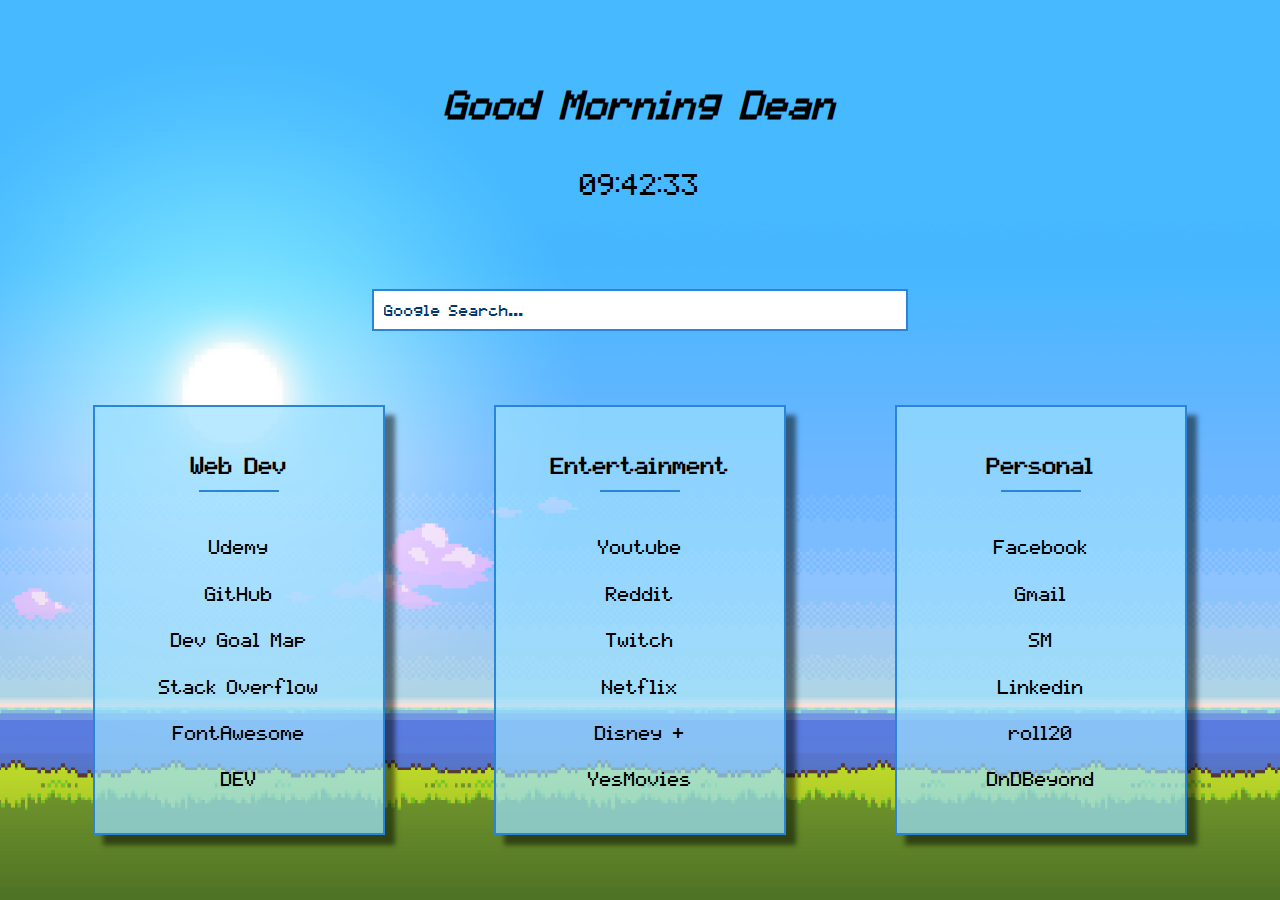
<file: index.html>
<!DOCTYPE html>
<html lang="en">
<head>
    <meta charset="UTF-8">
    <meta name="viewport" content="width=device-width, initial-scale=1.0">
    <link rel="stylesheet" href="/font/stylesheet.css">
    <link rel="preload" href="main.js" as="script">
    <link rel="stylesheet" href="main.css">
    <title>Startpage</title>
</head>
<body id="body">
    <header id="main-header">
        <div class="title">
            <h1 id="welcome-string"></h1>
            <p><span id="clock"></span></p>
        </div>
    </header>
    <div class="search-bar">
        <form method="GET" target="_blank" action="http://www.google.com/search">
        <input type="text" name="q" placeholder="Google Search..." />
        </form>
    </div>
    <section id="main-content">
        <div class="content-box">
            <h3>Web Dev</h3>
            <div class="bottom-line"></div>
            <ul class="list-content">
                <li><a class="links" target="_blank" href="https://www.udemy.com/">Udemy</a></li>
                <li><a class="links" target="_blank" href="https://github.com/">GitHub</a></li>
                <li><a class="links" target="_blank" href="https://coggle.it/diagram/XfeRbWj7xy3dsEX8/t/web-development-in-2020">Dev Goal Map</a></li>
                <li><a class="links" target="_blank" href="https://stackoverflow.com/">Stack Overflow</a></li>
                <li><a class="links" target="_blank" href="https://fontawesome.com/">FontAwesome</a></li>
                <li><a class="links" target="_blank" href="https://dev.to/">DEV</a></li>
            </ul>
        </div>
        <div class="content-box">
            <h3>Entertainment</h3>
            <div class="bottom-line"></div>
            <ul class="list-content">
                <li><a class="links" target="_blank" href="https://www.youtube.com/">Youtube</a></li>
                <li><a class="links" target="_blank" href="https://www.reddit.com/">Reddit</a></li>
                <li><a class="links" target="_blank" href="https://www.twitch.tv/">Twitch</a></li>
                <li><a class="links" target="_blank" href="https://www.netflix.com/browse">Netflix</a></li>
                <li><a class="links" target="_blank" href="https://www.disneyplus.com/en-gb/home">Disney +</a></li>
                <li><a class="links" target="_blank" href="https://yesmovies.ag/">YesMovies</a></li>
            </ul>
        </div>
        <div class="content-box">
            <h3>Personal</h3>
            <div class="bottom-line"></div>
            <ul class="list-content">
                <li><a class="links" target="_blank" href="https://www.facebook.com/">Facebook</a></li>
                <li><a class="links" target="_blank" href="https://mail.google.com/">Gmail</a></li>
                <li><a class="links" target="_blank" href="https://stowmarines.com/hr-dashboard/#1559106338301-269edadf-f41b">SM</a></li>
                <li><a class="links" target="_blank" href="https://www.linkedin.com">Linkedin</a></li>
                <li><a class="links" target="_blank" href="https://roll20.net/welcome">roll20</a></li>
                <li><a class="links" target="_blank" href="https://www.dndbeyond.com/">DnDBeyond</a></li>
            </ul>
        </div>
    </section>
<script src="main.js"></script>
</body>
</html>
</file>
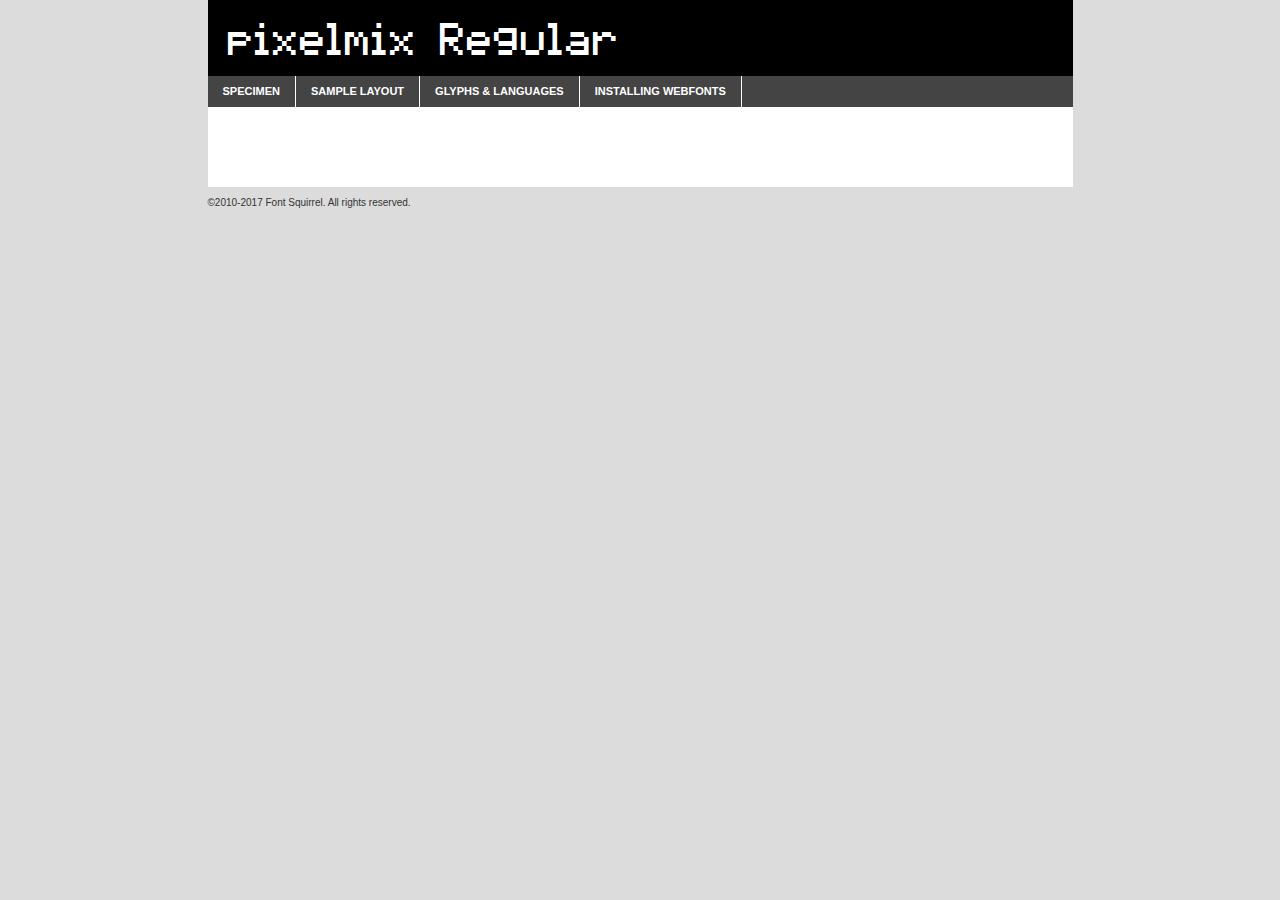
<file: font/pixelmix-demo.html>
<!DOCTYPE html PUBLIC "-//W3C//DTD XHTML 1.0 Transitional//EN"
	"http://www.w3.org/TR/xhtml1/DTD/xhtml1-transitional.dtd">

<html xmlns="http://www.w3.org/1999/xhtml" xml:lang="en" lang="en">
<head>
	<meta http-equiv="Content-Type" content="text/html; charset=utf-8" />
	<script src="http://ajax.googleapis.com/ajax/libs/jquery/1.7.2/jquery.min.js" type="text/javascript" charset="utf-8"></script>
	<script type="text/javascript">
	(function($){$.fn.easyTabs=function(option){var param=jQuery.extend({fadeSpeed:"fast",defaultContent:1,activeClass:'active'},option);$(this).each(function(){var thisId="#"+this.id;if(param.defaultContent==''){param.defaultContent=1;}
	if(typeof param.defaultContent=="number")
	{var defaultTab=$(thisId+" .tabs li:eq("+(param.defaultContent-1)+") a").attr('href').substr(1);}else{var defaultTab=param.defaultContent;}
	$(thisId+" .tabs li a").each(function(){var tabToHide=$(this).attr('href').substr(1);$("#"+tabToHide).addClass('easytabs-tab-content');});hideAll();changeContent(defaultTab);function hideAll(){$(thisId+" .easytabs-tab-content").hide();}
	function changeContent(tabId){hideAll();$(thisId+" .tabs li").removeClass(param.activeClass);$(thisId+" .tabs li a[href=#"+tabId+"]").closest('li').addClass(param.activeClass);if(param.fadeSpeed!="none")
	{$(thisId+" #"+tabId).fadeIn(param.fadeSpeed);}else{$(thisId+" #"+tabId).show();}}
	$(thisId+" .tabs li").click(function(){var tabId=$(this).find('a').attr('href').substr(1);changeContent(tabId);return false;});});}})(jQuery);
	</script>
	<link rel="stylesheet" href="specimen_files/specimen_stylesheet.css" type="text/css" charset="utf-8" />
	<link rel="stylesheet" href="stylesheet.css" type="text/css" charset="utf-8" />

	<style type="text/css">
					body{
				font-family: 'pixelmixregular';
							}
		</style>

	<title>pixelmix Regular Specimen</title>
	
	
	<script type="text/javascript" charset="utf-8">
		$(document).ready(function() {
			$('#container').easyTabs({defaultContent:1});
		});
	</script>
</head>

<body>
<div id="container">
	<div id="header">
		pixelmix Regular	</div>
	<ul class="tabs">
		<li><a href="#specimen">Specimen</a></li>
		<li><a href="#layout">Sample Layout</a></li>
				<li><a href="#glyphs">Glyphs &amp; Languages</a></li>
		<li><a href="#installing">Installing Webfonts</a></li>
		
	</ul>
	
	<div id="main_content">

		
			<div id="specimen">
		
				<div class="section">
					<div class="grid12 firstcol">
						<div class="huge">AaBb</div>
					</div>
				</div>
		
				<div class="section">
					<div class="glyph_range">A&#x200B;B&#x200b;C&#x200b;D&#x200b;E&#x200b;F&#x200b;G&#x200b;H&#x200b;I&#x200b;J&#x200b;K&#x200b;L&#x200b;M&#x200b;N&#x200b;O&#x200b;P&#x200b;Q&#x200b;R&#x200b;S&#x200b;T&#x200b;U&#x200b;V&#x200b;W&#x200b;X&#x200b;Y&#x200b;Z&#x200b;a&#x200b;b&#x200b;c&#x200b;d&#x200b;e&#x200b;f&#x200b;g&#x200b;h&#x200b;i&#x200b;j&#x200b;k&#x200b;l&#x200b;m&#x200b;n&#x200b;o&#x200b;p&#x200b;q&#x200b;r&#x200b;s&#x200b;t&#x200b;u&#x200b;v&#x200b;w&#x200b;x&#x200b;y&#x200b;z&#x200b;1&#x200b;2&#x200b;3&#x200b;4&#x200b;5&#x200b;6&#x200b;7&#x200b;8&#x200b;9&#x200b;0&#x200b;&amp;&#x200b;.&#x200b;,&#x200b;?&#x200b;!&#x200b;&#64;&#x200b;(&#x200b;)&#x200b;#&#x200b;$&#x200b;%&#x200b;*&#x200b;+&#x200b;-&#x200b;=&#x200b;:&#x200b;;</div>
				</div>
				<div class="section">
					<div class="grid12 firstcol">
						<table class="sample_table">
							<tr><td>10</td><td class="size10">abcdefghijklmnopqrstuvwxyzABCDEFGHIJKLMNOPQRSTUVWXYZ0123456789abcdefghijklmnopqrstuvwxyzABCDEFGHIJKLMNOPQRSTUVWXYZ0123456789abcdefghijklmnopqrstuvwxyzABCDEFGHIJKLMNOPQRSTUVWXYZ</td></tr>
							<tr><td>11</td><td class="size11">abcdefghijklmnopqrstuvwxyzABCDEFGHIJKLMNOPQRSTUVWXYZ0123456789abcdefghijklmnopqrstuvwxyzABCDEFGHIJKLMNOPQRSTUVWXYZ0123456789abcdefghijklmnopqrstuvwxyzABCDEFGHIJKLMNOPQRSTUVWXYZ</td></tr>
							<tr><td>12</td><td class="size12">abcdefghijklmnopqrstuvwxyzABCDEFGHIJKLMNOPQRSTUVWXYZ0123456789abcdefghijklmnopqrstuvwxyzABCDEFGHIJKLMNOPQRSTUVWXYZ0123456789abcdefghijklmnopqrstuvwxyzABCDEFGHIJKLMNOPQRSTUVWXYZ</td></tr>
							<tr><td>13</td><td class="size13">abcdefghijklmnopqrstuvwxyzABCDEFGHIJKLMNOPQRSTUVWXYZ0123456789abcdefghijklmnopqrstuvwxyzABCDEFGHIJKLMNOPQRSTUVWXYZ0123456789abcdefghijklmnopqrstuvwxyzABCDEFGHIJKLMNOPQRSTUVWXYZ</td></tr>
							<tr><td>14</td><td class="size14">abcdefghijklmnopqrstuvwxyzABCDEFGHIJKLMNOPQRSTUVWXYZ0123456789abcdefghijklmnopqrstuvwxyzABCDEFGHIJKLMNOPQRSTUVWXYZ0123456789abcdefghijklmnopqrstuvwxyzABCDEFGHIJKLMNOPQRSTUVWXYZ</td></tr>
							<tr><td>16</td><td class="size16">abcdefghijklmnopqrstuvwxyzABCDEFGHIJKLMNOPQRSTUVWXYZ0123456789abcdefghijklmnopqrstuvwxyzABCDEFGHIJKLMNOPQRSTUVWXYZ</td></tr>
							<tr><td>18</td><td class="size18">abcdefghijklmnopqrstuvwxyzABCDEFGHIJKLMNOPQRSTUVWXYZ0123456789abcdefghijklmnopqrstuvwxyzABCDEFGHIJKLMNOPQRSTUVWXYZ</td></tr>
							<tr><td>20</td><td class="size20">abcdefghijklmnopqrstuvwxyzABCDEFGHIJKLMNOPQRSTUVWXYZ0123456789abcdefghijklmnopqrstuvwxyzABCDEFGHIJKLMNOPQRSTUVWXYZ</td></tr>
							<tr><td>24</td><td class="size24">abcdefghijklmnopqrstuvwxyzABCDEFGHIJKLMNOPQRSTUVWXYZ0123456789abcdefghijklmnopqrstuvwxyzABCDEFGHIJKLMNOPQRSTUVWXYZ</td></tr>
							<tr><td>30</td><td class="size30">abcdefghijklmnopqrstuvwxyzABCDEFGHIJKLMNOPQRSTUVWXYZ0123456789abcdefghijklmnopqrstuvwxyzABCDEFGHIJKLMNOPQRSTUVWXYZ</td></tr>
							<tr><td>36</td><td class="size36">abcdefghijklmnopqrstuvwxyzABCDEFGHIJKLMNOPQRSTUVWXYZ0123456789abcdefghijklmnopqrstuvwxyzABCDEFGHIJKLMNOPQRSTUVWXYZ</td></tr>
							<tr><td>48</td><td class="size48">abcdefghijklmnopqrstuvwxyzABCDEFGHIJKLMNOPQRSTUVWXYZ0123456789abcdefghijklmnopqrstuvwxyzABCDEFGHIJKLMNOPQRSTUVWXYZ</td></tr>
							<tr><td>60</td><td class="size60">abcdefghijklmnopqrstuvwxyzABCDEFGHIJKLMNOPQRSTUVWXYZ0123456789abcdefghijklmnopqrstuvwxyzABCDEFGHIJKLMNOPQRSTUVWXYZ</td></tr>
							<tr><td>72</td><td class="size72">abcdefghijklmnopqrstuvwxyzABCDEFGHIJKLMNOPQRSTUVWXYZ0123456789abcdefghijklmnopqrstuvwxyzABCDEFGHIJKLMNOPQRSTUVWXYZ</td></tr>
							<tr><td>90</td><td class="size90">abcdefghijklmnopqrstuvwxyzABCDEFGHIJKLMNOPQRSTUVWXYZ0123456789abcdefghijklmnopqrstuvwxyzABCDEFGHIJKLMNOPQRSTUVWXYZ</td></tr>
						</table>
				
					</div>
			
				</div>
		
		
		
								<div class="section" id="bodycomparison">


										<div id="xheight">
				<div class="fontbody">&#x25FC;&#x25FC;&#x25FC;&#x25FC;&#x25FC;&#x25FC;&#x25FC;&#x25FC;&#x25FC;&#x25FC;&#x25FC;&#x25FC;&#x25FC;&#x25FC;&#x25FC;&#x25FC;&#x25FC;&#x25FC;&#x25FC;&#x25FC;&#x25FC;&#x25FC;&#x25FC;&#x25FC;&#x25FC;&#x25FC;&#x25FC;&#x25FC;&#x25FC;&#x25FC;&#x25FC;&#x25FC;&#x25FC;&#x25FC;&#x25FC;&#x25FC;&#x25FC;&#x25FC;&#x25FC;&#x25FC;&#x25FC;&#x25FC;&#x25FC;&#x25FC;&#x25FC;&#x25FC;&#x25FC;&#x25FC;&#x25FC;&#x25FC;&#x25FC;&#x25FC;&#x25FC;&#x25FC;&#x25FC;&#x25FC;&#x25FC;&#x25FC;&#x25FC;&#x25FC;&#x25FC;&#x25FC;&#x25FC;&#x25FC;&#x25FC;&#x25FC;&#x25FC;&#x25FC;&#x25FC;&#x25FC;&#x25FC;&#x25FC;&#x25FC;&#x25FC;&#x25FC;&#x25FC;&#x25FC;&#x25FC;&#x25FC;&#x25FC;&#x25FC;&#x25FC;&#x25FC;&#x25FC;&#x25FC;&#x25FC;&#x25FC;&#x25FC;&#x25FC;&#x25FC;&#x25FC;&#x25FC;&#x25FC;&#x25FC;&#x25FC;&#x25FC;&#x25FC;&#x25FC;&#x25FC;body</div><div class="arialbody">body</div><div class="verdanabody">body</div><div class="georgiabody">body</div></div>
										<div class="fontbody" style="z-index:1">
											body<span>pixelmix Regular</span>
										</div>
										<div class="arialbody" style="z-index:1">
											body<span>Arial</span>
										</div>
										<div class="verdanabody" style="z-index:1">
											body<span>Verdana</span>
										</div>
										<div class="georgiabody" style="z-index:1">
											body<span>Georgia</span>
										</div>



								</div>
		
		
				<div class="section psample psample_row1" id="">
					
					<div class="grid2 firstcol">
						<p class="size10"><span>10.</span>Aenean lacinia bibendum nulla sed consectetur. Fusce dapibus, tellus ac cursus commodo, tortor mauris condimentum nibh, ut fermentum massa justo sit amet risus. Nullam id dolor id nibh ultricies vehicula ut id elit. Cum sociis natoque penatibus et magnis dis parturient montes, nascetur ridiculus mus. Nulla vitae elit libero, a pharetra augue.</p>
			
					</div>
					<div class="grid3">
						<p class="size11"><span>11.</span>Aenean lacinia bibendum nulla sed consectetur. Fusce dapibus, tellus ac cursus commodo, tortor mauris condimentum nibh, ut fermentum massa justo sit amet risus. Nullam id dolor id nibh ultricies vehicula ut id elit. Cum sociis natoque penatibus et magnis dis parturient montes, nascetur ridiculus mus. Nulla vitae elit libero, a pharetra augue.</p>
			
					</div>
					<div class="grid3">
						<p class="size12"><span>12.</span>Aenean lacinia bibendum nulla sed consectetur. Fusce dapibus, tellus ac cursus commodo, tortor mauris condimentum nibh, ut fermentum massa justo sit amet risus. Nullam id dolor id nibh ultricies vehicula ut id elit. Cum sociis natoque penatibus et magnis dis parturient montes, nascetur ridiculus mus. Nulla vitae elit libero, a pharetra augue.</p>
			
					</div>
					<div class="grid4">
						<p class="size13"><span>13.</span>Aenean lacinia bibendum nulla sed consectetur. Fusce dapibus, tellus ac cursus commodo, tortor mauris condimentum nibh, ut fermentum massa justo sit amet risus. Nullam id dolor id nibh ultricies vehicula ut id elit. Cum sociis natoque penatibus et magnis dis parturient montes, nascetur ridiculus mus. Nulla vitae elit libero, a pharetra augue.</p>
			
					</div>
					<div class="white_blend"></div>
					
				</div>
				<div class="section psample psample_row2" id="">
					<div class="grid3 firstcol">
						<p class="size14"><span>14.</span>Aenean lacinia bibendum nulla sed consectetur. Fusce dapibus, tellus ac cursus commodo, tortor mauris condimentum nibh, ut fermentum massa justo sit amet risus. Nullam id dolor id nibh ultricies vehicula ut id elit. Cum sociis natoque penatibus et magnis dis parturient montes, nascetur ridiculus mus. Nulla vitae elit libero, a pharetra augue.</p>
			
					</div>
					<div class="grid4">
						<p class="size16"><span>16.</span>Aenean lacinia bibendum nulla sed consectetur. Fusce dapibus, tellus ac cursus commodo, tortor mauris condimentum nibh, ut fermentum massa justo sit amet risus. Nullam id dolor id nibh ultricies vehicula ut id elit. Cum sociis natoque penatibus et magnis dis parturient montes, nascetur ridiculus mus. Nulla vitae elit libero, a pharetra augue.</p>
			
					</div>
					<div class="grid5">
						<p class="size18"><span>18.</span>Aenean lacinia bibendum nulla sed consectetur. Fusce dapibus, tellus ac cursus commodo, tortor mauris condimentum nibh, ut fermentum massa justo sit amet risus. Nullam id dolor id nibh ultricies vehicula ut id elit. Cum sociis natoque penatibus et magnis dis parturient montes, nascetur ridiculus mus. Nulla vitae elit libero, a pharetra augue.</p>
			
					</div>

					<div class="white_blend"></div>

				</div>
				
				<div class="section psample psample_row3" id="">
					<div class="grid5 firstcol">
						<p class="size20"><span>20.</span>Aenean lacinia bibendum nulla sed consectetur. Fusce dapibus, tellus ac cursus commodo, tortor mauris condimentum nibh, ut fermentum massa justo sit amet risus. Nullam id dolor id nibh ultricies vehicula ut id elit. Cum sociis natoque penatibus et magnis dis parturient montes, nascetur ridiculus mus. Nulla vitae elit libero, a pharetra augue.</p>
					</div>
					<div class="grid7">
						<p class="size24"><span>24.</span>Aenean lacinia bibendum nulla sed consectetur. Fusce dapibus, tellus ac cursus commodo, tortor mauris condimentum nibh, ut fermentum massa justo sit amet risus. Nullam id dolor id nibh ultricies vehicula ut id elit. Cum sociis natoque penatibus et magnis dis parturient montes, nascetur ridiculus mus. Nulla vitae elit libero, a pharetra augue.</p>
					</div>
					
					<div class="white_blend"></div>
					
				</div>
				
				<div class="section psample psample_row4" id="">
					<div class="grid12 firstcol">
						<p class="size30"><span>30.</span>Aenean lacinia bibendum nulla sed consectetur. Fusce dapibus, tellus ac cursus commodo, tortor mauris condimentum nibh, ut fermentum massa justo sit amet risus. Nullam id dolor id nibh ultricies vehicula ut id elit. Cum sociis natoque penatibus et magnis dis parturient montes, nascetur ridiculus mus. Nulla vitae elit libero, a pharetra augue.</p>
					</div>
					<div class="white_blend"></div>
					
				</div>
				
				
				
				<div class="section psample psample_row1 fullreverse">
					<div class="grid2 firstcol">
						<p class="size10"><span>10.</span>Aenean lacinia bibendum nulla sed consectetur. Fusce dapibus, tellus ac cursus commodo, tortor mauris condimentum nibh, ut fermentum massa justo sit amet risus. Nullam id dolor id nibh ultricies vehicula ut id elit. Cum sociis natoque penatibus et magnis dis parturient montes, nascetur ridiculus mus. Nulla vitae elit libero, a pharetra augue.</p>
			
					</div>
					<div class="grid3">
						<p class="size11"><span>11.</span>Aenean lacinia bibendum nulla sed consectetur. Fusce dapibus, tellus ac cursus commodo, tortor mauris condimentum nibh, ut fermentum massa justo sit amet risus. Nullam id dolor id nibh ultricies vehicula ut id elit. Cum sociis natoque penatibus et magnis dis parturient montes, nascetur ridiculus mus. Nulla vitae elit libero, a pharetra augue.</p>
			
					</div>
					<div class="grid3">
						<p class="size12"><span>12.</span>Aenean lacinia bibendum nulla sed consectetur. Fusce dapibus, tellus ac cursus commodo, tortor mauris condimentum nibh, ut fermentum massa justo sit amet risus. Nullam id dolor id nibh ultricies vehicula ut id elit. Cum sociis natoque penatibus et magnis dis parturient montes, nascetur ridiculus mus. Nulla vitae elit libero, a pharetra augue.</p>
			
					</div>
					<div class="grid4">
						<p class="size13"><span>13.</span>Aenean lacinia bibendum nulla sed consectetur. Fusce dapibus, tellus ac cursus commodo, tortor mauris condimentum nibh, ut fermentum massa justo sit amet risus. Nullam id dolor id nibh ultricies vehicula ut id elit. Cum sociis natoque penatibus et magnis dis parturient montes, nascetur ridiculus mus. Nulla vitae elit libero, a pharetra augue.</p>
			
					</div>
					<div class="black_blend"></div>
					
				</div>
				
				<div class="section psample psample_row2 fullreverse">
					<div class="grid3 firstcol">
						<p class="size14"><span>14.</span>Aenean lacinia bibendum nulla sed consectetur. Fusce dapibus, tellus ac cursus commodo, tortor mauris condimentum nibh, ut fermentum massa justo sit amet risus. Nullam id dolor id nibh ultricies vehicula ut id elit. Cum sociis natoque penatibus et magnis dis parturient montes, nascetur ridiculus mus. Nulla vitae elit libero, a pharetra augue.</p>
			
					</div>
					<div class="grid4">
						<p class="size16"><span>16.</span>Aenean lacinia bibendum nulla sed consectetur. Fusce dapibus, tellus ac cursus commodo, tortor mauris condimentum nibh, ut fermentum massa justo sit amet risus. Nullam id dolor id nibh ultricies vehicula ut id elit. Cum sociis natoque penatibus et magnis dis parturient montes, nascetur ridiculus mus. Nulla vitae elit libero, a pharetra augue.</p>
			
					</div>
					<div class="grid5">
						<p class="size18"><span>18.</span>Aenean lacinia bibendum nulla sed consectetur. Fusce dapibus, tellus ac cursus commodo, tortor mauris condimentum nibh, ut fermentum massa justo sit amet risus. Nullam id dolor id nibh ultricies vehicula ut id elit. Cum sociis natoque penatibus et magnis dis parturient montes, nascetur ridiculus mus. Nulla vitae elit libero, a pharetra augue.</p>
			
					</div>
					<div class="black_blend"></div>

				</div>
				
				<div class="section psample fullreverse psample_row3" id="">
					<div class="grid5 firstcol">
						<p class="size20"><span>20.</span>Aenean lacinia bibendum nulla sed consectetur. Fusce dapibus, tellus ac cursus commodo, tortor mauris condimentum nibh, ut fermentum massa justo sit amet risus. Nullam id dolor id nibh ultricies vehicula ut id elit. Cum sociis natoque penatibus et magnis dis parturient montes, nascetur ridiculus mus. Nulla vitae elit libero, a pharetra augue.</p>
					</div>
					<div class="grid7">
						<p class="size24"><span>24.</span>Aenean lacinia bibendum nulla sed consectetur. Fusce dapibus, tellus ac cursus commodo, tortor mauris condimentum nibh, ut fermentum massa justo sit amet risus. Nullam id dolor id nibh ultricies vehicula ut id elit. Cum sociis natoque penatibus et magnis dis parturient montes, nascetur ridiculus mus. Nulla vitae elit libero, a pharetra augue.</p>
					</div>
					
					<div class="black_blend"></div>
					
				</div>
				
				<div class="section psample fullreverse psample_row4" id="" style="border-bottom: 20px #000 solid;">
					<div class="grid12 firstcol">
						<p class="size30"><span>30.</span>Aenean lacinia bibendum nulla sed consectetur. Fusce dapibus, tellus ac cursus commodo, tortor mauris condimentum nibh, ut fermentum massa justo sit amet risus. Nullam id dolor id nibh ultricies vehicula ut id elit. Cum sociis natoque penatibus et magnis dis parturient montes, nascetur ridiculus mus. Nulla vitae elit libero, a pharetra augue.</p>
					</div>
					<div class="black_blend"></div>
					
				</div>
				
				
				
				
			</div>
			
			<div id="layout">
				
				<div class="section">
					
					<div class="grid12 firstcol">
						<h1>Lorem Ipsum Dolor</h1>
						<h2>Etiam porta sem malesuada magna mollis euismod</h2>
						
						<p class="byline">By <a href="#link">Aenean Lacinia</a></p>
					</div>
				</div>
				<div class="section">
					<div class="grid8 firstcol">
						<p class="large">Donec sed odio dui. Morbi leo risus, porta ac consectetur ac, vestibulum at eros. Fusce dapibus, tellus ac cursus commodo, tortor mauris condimentum nibh, ut fermentum massa justo sit amet risus. </p>

						
						<h3>Pellentesque ornare sem</h3>

						<p>Maecenas sed diam eget risus varius blandit sit amet non magna. Maecenas faucibus mollis interdum. Donec ullamcorper nulla non metus auctor fringilla. Nullam id dolor id nibh ultricies vehicula ut id elit. Nullam id dolor id nibh ultricies vehicula ut id elit. </p>

						<p>Aenean eu leo quam. Pellentesque ornare sem lacinia quam venenatis vestibulum. Lorem ipsum dolor sit amet, consectetur adipiscing elit. Cum sociis natoque penatibus et magnis dis parturient montes, nascetur ridiculus mus. </p>

						<p>Nulla vitae elit libero, a pharetra augue. Praesent commodo cursus magna, vel scelerisque nisl consectetur et. Aenean lacinia bibendum nulla sed consectetur. </p>

						<p>Nullam quis risus eget urna mollis ornare vel eu leo. Nullam quis risus eget urna mollis ornare vel eu leo. Maecenas sed diam eget risus varius blandit sit amet non magna. Donec ullamcorper nulla non metus auctor fringilla. </p>

						<h3>Cras mattis consectetur</h3>

						<p>Aenean eu leo quam. Pellentesque ornare sem lacinia quam venenatis vestibulum. Aenean lacinia bibendum nulla sed consectetur. Integer posuere erat a ante venenatis dapibus posuere velit aliquet. Cras mattis consectetur purus sit amet fermentum. </p>

						<p>Nullam id dolor id nibh ultricies vehicula ut id elit. Nullam quis risus eget urna mollis ornare vel eu leo. Cras mattis consectetur purus sit amet fermentum.</p>
					</div>
					
					<div class="grid4 sidebar">
						
						<div class="box reverse">
							<p class="last">Nullam quis risus eget urna mollis ornare vel eu leo. Donec ullamcorper nulla non metus auctor fringilla. Cras mattis consectetur purus sit amet fermentum. Sed posuere consectetur est at lobortis. Lorem ipsum dolor sit amet, consectetur adipiscing elit. </p>
						</div>
						
						<p class="caption">Maecenas sed diam eget risus varius.</p>

						<p>Vestibulum id ligula porta felis euismod semper. Integer posuere erat a ante venenatis dapibus posuere velit aliquet. Vestibulum id ligula porta felis euismod semper. Sed posuere consectetur est at lobortis. Maecenas sed diam eget risus varius blandit sit amet non magna. Fusce dapibus, tellus ac cursus commodo, tortor mauris condimentum nibh, ut fermentum massa justo sit amet risus. </p>

					

						<p>Duis mollis, est non commodo luctus, nisi erat porttitor ligula, eget lacinia odio sem nec elit. Aenean lacinia bibendum nulla sed consectetur. Vivamus sagittis lacus vel augue laoreet rutrum faucibus dolor auctor. Aenean lacinia bibendum nulla sed consectetur. Nullam quis risus eget urna mollis ornare vel eu leo. </p>

						<p>Praesent commodo cursus magna, vel scelerisque nisl consectetur et. Donec ullamcorper nulla non metus auctor fringilla. Maecenas faucibus mollis interdum. Fusce dapibus, tellus ac cursus commodo, tortor mauris condimentum nibh, ut fermentum massa justo sit amet risus. </p>

					</div>
				</div>
				
			</div>


			



		<div id="glyphs">
			<div class="section">
				<div class="grid12 firstcol">
			
				<h1>Language Support</h1>
				<p>The subset of pixelmix Regular in this kit supports the following languages:<br />
			
					Albanian, Basque, Breton, Chamorro, Danish, Dutch, English, Faroese, Finnish, Frisian, Galician, German, Icelandic, Italian, Malagasy, Norwegian, Portuguese, Spanish, Alsatian, Aragonese, Arapaho, Arrernte, Asturian, Aymara, Bislama, Cebuano, Corsican, Fijian, French_creole, Genoese, Gilbertese, Greenlandic, Haitian_creole, Hiligaynon, Hmong, Hopi, Ibanag, Iloko_ilokano, Indonesian, Interglossa_glosa, Interlingua, Irish_gaelic, Jerriais, Lojban, Lombard, Luxembourgeois, Manx, Mohawk, Norfolk_pitcairnese, Occitan, Oromo, Pangasinan, Papiamento, Piedmontese, Potawatomi, Rhaeto-romance, Romansh, Rotokas, Sami_lule, Sardinian, Scots_gaelic, Seychelles_creole, Shona, Sicilian, Somali, Southern_ndebele, Swahili, Swati_swazi, Tagalog_filipino_pilipino, Tetum, Tok_pisin, Uyghur_latinized, Volapuk, Walloon, Warlpiri, Xhosa, Yapese, Zulu, Latinbasic, Ubasic, Demo				</p>
				<h1>Glyph Chart</h1>
				<p>The subset of pixelmix Regular in this kit includes all the glyphs listed below. Unicode entities are included above each glyph to help you insert individual characters into your layout.</p>
				<div id="glyph_chart">
			
																														 <div><p>&amp;#13;</p>&#13;</div>
																				 <div><p>&amp;#32;</p>&#32;</div>
																				 <div><p>&amp;#33;</p>&#33;</div>
																				 <div><p>&amp;#34;</p>&#34;</div>
																				 <div><p>&amp;#35;</p>&#35;</div>
																				 <div><p>&amp;#36;</p>&#36;</div>
																				 <div><p>&amp;#37;</p>&#37;</div>
																				 <div><p>&amp;#38;</p>&#38;</div>
																				 <div><p>&amp;#39;</p>&#39;</div>
																				 <div><p>&amp;#40;</p>&#40;</div>
																				 <div><p>&amp;#41;</p>&#41;</div>
																				 <div><p>&amp;#42;</p>&#42;</div>
																				 <div><p>&amp;#43;</p>&#43;</div>
																				 <div><p>&amp;#44;</p>&#44;</div>
																				 <div><p>&amp;#45;</p>&#45;</div>
																				 <div><p>&amp;#46;</p>&#46;</div>
																				 <div><p>&amp;#47;</p>&#47;</div>
																				 <div><p>&amp;#48;</p>&#48;</div>
																				 <div><p>&amp;#49;</p>&#49;</div>
																				 <div><p>&amp;#50;</p>&#50;</div>
																				 <div><p>&amp;#51;</p>&#51;</div>
																				 <div><p>&amp;#52;</p>&#52;</div>
																				 <div><p>&amp;#53;</p>&#53;</div>
																				 <div><p>&amp;#54;</p>&#54;</div>
																				 <div><p>&amp;#55;</p>&#55;</div>
																				 <div><p>&amp;#56;</p>&#56;</div>
																				 <div><p>&amp;#57;</p>&#57;</div>
																				 <div><p>&amp;#58;</p>&#58;</div>
																				 <div><p>&amp;#59;</p>&#59;</div>
																				 <div><p>&amp;#60;</p>&#60;</div>
																				 <div><p>&amp;#61;</p>&#61;</div>
																				 <div><p>&amp;#62;</p>&#62;</div>
																				 <div><p>&amp;#63;</p>&#63;</div>
																				 <div><p>&amp;#64;</p>&#64;</div>
																				 <div><p>&amp;#65;</p>&#65;</div>
																				 <div><p>&amp;#66;</p>&#66;</div>
																				 <div><p>&amp;#67;</p>&#67;</div>
																				 <div><p>&amp;#68;</p>&#68;</div>
																				 <div><p>&amp;#69;</p>&#69;</div>
																				 <div><p>&amp;#70;</p>&#70;</div>
																				 <div><p>&amp;#71;</p>&#71;</div>
																				 <div><p>&amp;#72;</p>&#72;</div>
																				 <div><p>&amp;#73;</p>&#73;</div>
																				 <div><p>&amp;#74;</p>&#74;</div>
																				 <div><p>&amp;#75;</p>&#75;</div>
																				 <div><p>&amp;#76;</p>&#76;</div>
																				 <div><p>&amp;#77;</p>&#77;</div>
																				 <div><p>&amp;#78;</p>&#78;</div>
																				 <div><p>&amp;#79;</p>&#79;</div>
																				 <div><p>&amp;#80;</p>&#80;</div>
																				 <div><p>&amp;#81;</p>&#81;</div>
																				 <div><p>&amp;#82;</p>&#82;</div>
																				 <div><p>&amp;#83;</p>&#83;</div>
																				 <div><p>&amp;#84;</p>&#84;</div>
																				 <div><p>&amp;#85;</p>&#85;</div>
																				 <div><p>&amp;#86;</p>&#86;</div>
																				 <div><p>&amp;#87;</p>&#87;</div>
																				 <div><p>&amp;#88;</p>&#88;</div>
																				 <div><p>&amp;#89;</p>&#89;</div>
																				 <div><p>&amp;#90;</p>&#90;</div>
																				 <div><p>&amp;#91;</p>&#91;</div>
																				 <div><p>&amp;#92;</p>&#92;</div>
																				 <div><p>&amp;#93;</p>&#93;</div>
																				 <div><p>&amp;#94;</p>&#94;</div>
																				 <div><p>&amp;#95;</p>&#95;</div>
																				 <div><p>&amp;#96;</p>&#96;</div>
																				 <div><p>&amp;#97;</p>&#97;</div>
																				 <div><p>&amp;#98;</p>&#98;</div>
																				 <div><p>&amp;#99;</p>&#99;</div>
																				 <div><p>&amp;#100;</p>&#100;</div>
																				 <div><p>&amp;#101;</p>&#101;</div>
																				 <div><p>&amp;#102;</p>&#102;</div>
																				 <div><p>&amp;#103;</p>&#103;</div>
																				 <div><p>&amp;#104;</p>&#104;</div>
																				 <div><p>&amp;#105;</p>&#105;</div>
																				 <div><p>&amp;#106;</p>&#106;</div>
																				 <div><p>&amp;#107;</p>&#107;</div>
																				 <div><p>&amp;#108;</p>&#108;</div>
																				 <div><p>&amp;#109;</p>&#109;</div>
																				 <div><p>&amp;#110;</p>&#110;</div>
																				 <div><p>&amp;#111;</p>&#111;</div>
																				 <div><p>&amp;#112;</p>&#112;</div>
																				 <div><p>&amp;#113;</p>&#113;</div>
																				 <div><p>&amp;#114;</p>&#114;</div>
																				 <div><p>&amp;#115;</p>&#115;</div>
																				 <div><p>&amp;#116;</p>&#116;</div>
																				 <div><p>&amp;#117;</p>&#117;</div>
																				 <div><p>&amp;#118;</p>&#118;</div>
																				 <div><p>&amp;#119;</p>&#119;</div>
																				 <div><p>&amp;#120;</p>&#120;</div>
																				 <div><p>&amp;#121;</p>&#121;</div>
																				 <div><p>&amp;#122;</p>&#122;</div>
																				 <div><p>&amp;#123;</p>&#123;</div>
																				 <div><p>&amp;#124;</p>&#124;</div>
																				 <div><p>&amp;#125;</p>&#125;</div>
																				 <div><p>&amp;#126;</p>&#126;</div>
																				 <div><p>&amp;#160;</p>&#160;</div>
																				 <div><p>&amp;#161;</p>&#161;</div>
																				 <div><p>&amp;#162;</p>&#162;</div>
																				 <div><p>&amp;#163;</p>&#163;</div>
																				 <div><p>&amp;#164;</p>&#164;</div>
																				 <div><p>&amp;#165;</p>&#165;</div>
																				 <div><p>&amp;#166;</p>&#166;</div>
																				 <div><p>&amp;#167;</p>&#167;</div>
																				 <div><p>&amp;#168;</p>&#168;</div>
																				 <div><p>&amp;#169;</p>&#169;</div>
																				 <div><p>&amp;#170;</p>&#170;</div>
																				 <div><p>&amp;#171;</p>&#171;</div>
																				 <div><p>&amp;#172;</p>&#172;</div>
																				 <div><p>&amp;#173;</p>&#173;</div>
																				 <div><p>&amp;#174;</p>&#174;</div>
																				 <div><p>&amp;#175;</p>&#175;</div>
																				 <div><p>&amp;#176;</p>&#176;</div>
																				 <div><p>&amp;#177;</p>&#177;</div>
																				 <div><p>&amp;#178;</p>&#178;</div>
																				 <div><p>&amp;#179;</p>&#179;</div>
																				 <div><p>&amp;#180;</p>&#180;</div>
																				 <div><p>&amp;#181;</p>&#181;</div>
																				 <div><p>&amp;#182;</p>&#182;</div>
																				 <div><p>&amp;#183;</p>&#183;</div>
																				 <div><p>&amp;#184;</p>&#184;</div>
																				 <div><p>&amp;#185;</p>&#185;</div>
																				 <div><p>&amp;#186;</p>&#186;</div>
																				 <div><p>&amp;#187;</p>&#187;</div>
																				 <div><p>&amp;#188;</p>&#188;</div>
																				 <div><p>&amp;#189;</p>&#189;</div>
																				 <div><p>&amp;#190;</p>&#190;</div>
																				 <div><p>&amp;#191;</p>&#191;</div>
																				 <div><p>&amp;#192;</p>&#192;</div>
																				 <div><p>&amp;#193;</p>&#193;</div>
																				 <div><p>&amp;#194;</p>&#194;</div>
																				 <div><p>&amp;#195;</p>&#195;</div>
																				 <div><p>&amp;#196;</p>&#196;</div>
																				 <div><p>&amp;#197;</p>&#197;</div>
																				 <div><p>&amp;#198;</p>&#198;</div>
																				 <div><p>&amp;#199;</p>&#199;</div>
																				 <div><p>&amp;#200;</p>&#200;</div>
																				 <div><p>&amp;#201;</p>&#201;</div>
																				 <div><p>&amp;#202;</p>&#202;</div>
																				 <div><p>&amp;#203;</p>&#203;</div>
																				 <div><p>&amp;#204;</p>&#204;</div>
																				 <div><p>&amp;#205;</p>&#205;</div>
																				 <div><p>&amp;#206;</p>&#206;</div>
																				 <div><p>&amp;#207;</p>&#207;</div>
																				 <div><p>&amp;#208;</p>&#208;</div>
																				 <div><p>&amp;#209;</p>&#209;</div>
																				 <div><p>&amp;#210;</p>&#210;</div>
																				 <div><p>&amp;#211;</p>&#211;</div>
																				 <div><p>&amp;#212;</p>&#212;</div>
																				 <div><p>&amp;#213;</p>&#213;</div>
																				 <div><p>&amp;#214;</p>&#214;</div>
																				 <div><p>&amp;#215;</p>&#215;</div>
																				 <div><p>&amp;#216;</p>&#216;</div>
																				 <div><p>&amp;#217;</p>&#217;</div>
																				 <div><p>&amp;#218;</p>&#218;</div>
																				 <div><p>&amp;#219;</p>&#219;</div>
																				 <div><p>&amp;#220;</p>&#220;</div>
																				 <div><p>&amp;#221;</p>&#221;</div>
																				 <div><p>&amp;#222;</p>&#222;</div>
																				 <div><p>&amp;#223;</p>&#223;</div>
																				 <div><p>&amp;#224;</p>&#224;</div>
																				 <div><p>&amp;#225;</p>&#225;</div>
																				 <div><p>&amp;#226;</p>&#226;</div>
																				 <div><p>&amp;#227;</p>&#227;</div>
																				 <div><p>&amp;#228;</p>&#228;</div>
																				 <div><p>&amp;#229;</p>&#229;</div>
																				 <div><p>&amp;#230;</p>&#230;</div>
																				 <div><p>&amp;#231;</p>&#231;</div>
																				 <div><p>&amp;#232;</p>&#232;</div>
																				 <div><p>&amp;#233;</p>&#233;</div>
																				 <div><p>&amp;#234;</p>&#234;</div>
																				 <div><p>&amp;#235;</p>&#235;</div>
																				 <div><p>&amp;#236;</p>&#236;</div>
																				 <div><p>&amp;#237;</p>&#237;</div>
																				 <div><p>&amp;#238;</p>&#238;</div>
																				 <div><p>&amp;#239;</p>&#239;</div>
																				 <div><p>&amp;#240;</p>&#240;</div>
																				 <div><p>&amp;#241;</p>&#241;</div>
																				 <div><p>&amp;#242;</p>&#242;</div>
																				 <div><p>&amp;#243;</p>&#243;</div>
																				 <div><p>&amp;#244;</p>&#244;</div>
																				 <div><p>&amp;#245;</p>&#245;</div>
																				 <div><p>&amp;#246;</p>&#246;</div>
																				 <div><p>&amp;#247;</p>&#247;</div>
																				 <div><p>&amp;#248;</p>&#248;</div>
																				 <div><p>&amp;#249;</p>&#249;</div>
																				 <div><p>&amp;#250;</p>&#250;</div>
																				 <div><p>&amp;#251;</p>&#251;</div>
																				 <div><p>&amp;#252;</p>&#252;</div>
																				 <div><p>&amp;#253;</p>&#253;</div>
																				 <div><p>&amp;#254;</p>&#254;</div>
																				 <div><p>&amp;#255;</p>&#255;</div>
																				 <div><p>&amp;#376;</p>&#376;</div>
																				 <div><p>&amp;#8192;</p>&#8192;</div>
																				 <div><p>&amp;#8193;</p>&#8193;</div>
																				 <div><p>&amp;#8194;</p>&#8194;</div>
																				 <div><p>&amp;#8195;</p>&#8195;</div>
																				 <div><p>&amp;#8196;</p>&#8196;</div>
																				 <div><p>&amp;#8197;</p>&#8197;</div>
																				 <div><p>&amp;#8198;</p>&#8198;</div>
																				 <div><p>&amp;#8199;</p>&#8199;</div>
																				 <div><p>&amp;#8200;</p>&#8200;</div>
																				 <div><p>&amp;#8201;</p>&#8201;</div>
																				 <div><p>&amp;#8202;</p>&#8202;</div>
																				 <div><p>&amp;#8208;</p>&#8208;</div>
																				 <div><p>&amp;#8209;</p>&#8209;</div>
																				 <div><p>&amp;#8210;</p>&#8210;</div>
																				 <div><p>&amp;#8211;</p>&#8211;</div>
																				 <div><p>&amp;#8212;</p>&#8212;</div>
																				 <div><p>&amp;#8216;</p>&#8216;</div>
																				 <div><p>&amp;#8217;</p>&#8217;</div>
																				 <div><p>&amp;#8218;</p>&#8218;</div>
																				 <div><p>&amp;#8220;</p>&#8220;</div>
																				 <div><p>&amp;#8221;</p>&#8221;</div>
																				 <div><p>&amp;#8222;</p>&#8222;</div>
																				 <div><p>&amp;#8230;</p>&#8230;</div>
																				 <div><p>&amp;#8239;</p>&#8239;</div>
																				 <div><p>&amp;#8249;</p>&#8249;</div>
																				 <div><p>&amp;#8250;</p>&#8250;</div>
																				 <div><p>&amp;#8287;</p>&#8287;</div>
																				 <div><p>&amp;#8364;</p>&#8364;</div>
																				 <div><p>&amp;#8482;</p>&#8482;</div>
																				 <div><p>&amp;#9724;</p>&#9724;</div>
																				 <div><p>&amp;#64257;</p>&#64257;</div>
																				 <div><p>&amp;#64258;</p>&#64258;</div>
																												</div>	
				</div>
		
		
			</div>
		</div>
		
		
		<div id="specs">
			
		</div>
	
		<div id="installing">
			<div class="section">
				<div class="grid7 firstcol">
					<h1>Installing Webfonts</h1>
					
					<p>Webfonts are supported by all major browser platforms but not all in the same way. There are currently four different font formats that must be included in order to target all browsers. This includes TTF, WOFF, EOT and SVG.</p>
					
					<h2>1. Upload your webfonts</h2>
					<p>You must upload your webfont kit to your website. They should be in or near the same directory as your CSS files.</p>
					
					<h2>2. Include the webfont stylesheet</h2>
					<p>A special CSS @font-face declaration helps the various browsers select the appropriate font it needs without causing you a bunch of headaches. Learn more about this syntax by reading the <a href="https://www.fontspring.com/blog/further-hardening-of-the-bulletproof-syntax">Fontspring blog post</a> about it. The code for it is as follows:</p>


<code>
@font-face{ 
	font-family: 'MyWebFont';
	src: url('WebFont.eot');
	src: url('WebFont.eot?#iefix') format('embedded-opentype'),
	     url('WebFont.woff') format('woff'),
	     url('WebFont.ttf') format('truetype'),
	     url('WebFont.svg#webfont') format('svg');
}
</code>

	<p>We've already gone ahead and generated the code for you. All you have to do is link to the stylesheet in your HTML, like this:</p>
	<code>&lt;link rel=&quot;stylesheet&quot; href=&quot;stylesheet.css&quot; type=&quot;text/css&quot; charset=&quot;utf-8&quot; /&gt;</code>

					<h2>3. Modify your own stylesheet</h2>
					<p>To take advantage of your new fonts, you must tell your stylesheet to use them. Look at the original @font-face declaration above and find the property called "font-family." The name linked there will be what you use to reference the font. Prepend that webfont name to the font stack in the "font-family" property, inside the selector you want to change. For example:</p>
<code>p { font-family: 'WebFont', Arial, sans-serif; }</code>

<h2>4. Test</h2>
<p>Getting webfonts to work cross-browser <em>can</em> be tricky. Use the information in the sidebar to help you if you find that fonts aren't loading in a particular browser.</p>
				</div>
				
				<div class="grid5 sidebar">
					<div class="box">
						<h2>Troubleshooting<br />Font-Face Problems</h2>
						<p>Having trouble getting your webfonts to load in your new website? Here are some tips to sort out what might be the problem.</p>

						<h3>Fonts not showing in any browser</h3>

						<p>This sounds like you need to work on the plumbing. You either did not upload the fonts to the correct directory, or you did not link the fonts properly in the CSS. If you've confirmed that all this is correct and you still have a problem, take a look at your .htaccess file and see if requests are getting intercepted.</p>

						<h3>Fonts not loading in iPhone or iPad</h3>

						<p>The most common problem here is that you are serving the fonts from an IIS server. IIS refuses to serve files that have unknown MIME types. If that is the case, you must set the MIME type for SVG to "image/svg+xml" in the server settings. Follow these instructions from Microsoft if you need help.</p>

						<h3>Fonts not loading in Firefox</h3>

						<p>The primary reason for this failure? You are still using a version Firefox older than 3.5. So upgrade already! If that isn't it, then you are very likely serving fonts from a different domain. Firefox requires that all font assets be served from the same domain. Lastly it is possible that you need to add WOFF to your list of MIME types (if you are serving via IIS.)</p>

						<h3>Fonts not loading in IE</h3>

						<p>Are you looking at Internet Explorer on an actual Windows machine or are you cheating by using a service like Adobe BrowserLab? Many of these screenshot services do not render @font-face for IE. Best to test it on a real machine.</p>

						<h3>Fonts not loading in IE9</h3>

						<p>IE9, like Firefox, requires that fonts be served from the same domain as the website. Make sure that is the case.</p>
					</div>
				</div>
			</div>
			
		</div>
	
	</div>
	<div id="footer">
		<p>&copy;2010-2017 Font Squirrel. All rights reserved.</p>
	</div>
</div>
</body>
</html>
</file>
<file: font/stylesheet.css>
/*! Generated by Font Squirrel (https://www.fontsquirrel.com) on June 7, 2020 */



@font-face {
    font-family: 'pixelmixregular';
    src: url('pixelmix-webfont.woff2') format('woff2'),
         url('pixelmix-webfont.woff') format('woff');
    font-weight: normal;
    font-style: normal;

}
</file>
<file: main.css>
/*@media(max-width: 1500px) {
    .content-box {flex-basis: 20%;} 
}
@media(min-width: 1500px) {
    .content-box {flex-basis: 1;}
}*/
@media(max-width: 650px) {.search-bar input {width: 16rem;}}
* {
    margin: 0;
    padding: 0;
    font-family: 'CustomFont', pixelmixregular;
    overflow: auto;
}
#body {  
    height: 100vh;
    color: rgb(0, 0, 0);
}
.early-morning {background-image: url(/img/01-Early-Morning.png);}
.mid-morning {background-image: url(/img/02-Mid-Morning.png);}
.late-morning {background-image: url(/img/03-Late-Morning.png);}
.early-afternoon {background-image: url(/img/04-Early-Afternoon.png);}
.mid-afternoon {background-image: url(/img/05-Mid-Afternoon.png);}
.late-afternoon {background-image: url(/img/06-Late-Afternoon.png);}
.early-evening {background-image: url(/img/07-Early-Evening.png);}
.mid-evening {background-image: url(/img/08-Mid-Evening.png);}
.late-evening {background-image: url(/img/09-Late-Evening.png);}
.early-night {background-image: url(/img/10-Early-Night.png);}
.mid-night {background-image: url(/img/11-Mid-Night.png);}
.late-night {background-image: url(/img/12-Late-Night.png);}

.early-morning, .mid-morning, .late-morning, .early-afternoon, .mid-afternoon, .late-afternoon, 
.early-evening, .mid-evening, .late-evening, .early-night, .mid-night, .late-night {
    background-size: cover;
    background-repeat: no-repeat;
    background-position: center center;
}
#main-header {
    padding: 2.5rem;
    text-align: center;
    line-height: 3rem;
    margin-top: 2.5rem;
}
h1 {
    display: inline;
    text-align: center;
    font-style: italic;
}
p {
    margin-top: 1.5rem;
    font-size: 1.5rem;
    text-align: center;
}
.search-bar {
    margin: 2rem 0 4rem 0;
    display: flex;
    justify-content: center;
}
input{
    flex-shrink: 1;
    border: none;
    padding: 0.6rem;
    margin: 0.6rem;
    height: 1.2rem;
    width: 32rem;
    min-width: 10rem;
    border:2px solid rgb(42, 132, 216);
    outline:none;
}
input:hover{
    border-color: rgb(0, 91, 177);
}
input:focus{
    border-color:rgb(0, 56, 109);
}
input::placeholder{
    color: rgb(0, 56, 109);
}
#main-content {
    display: flex;
    flex-wrap: wrap;
    justify-content: space-evenly;
}
.content-box {
    background-color: rgba(155, 223, 255, 0.70);
    width: 16rem;
    margin: 0 1em 2em 1em;
    padding: 1rem;
    -webkit-box-shadow: 10px 10px 5px 0px rgba(0,0,0,0.5);
    -moz-box-shadow: 10px 10px 5px 0px rgba(0,0,0,0.5);
    box-shadow: 10px 10px 5px 0px rgba(0,0,0,0.5);
    border: solid rgb(42, 132, 216) 0.15em;
}
h3 {
    color: rgb(0, 0, 0);
    text-align: center;
    margin: 2rem 0 1rem 0;
}
.bottom-line {
    margin: 0 auto 1rem auto;
    width: 5rem;
    height: 0.15em;
    background-color: rgb(42, 132, 216);
}
li {
    text-decoration: none;
    margin: 1.9rem 2.5rem;
    text-align: center;
}
a {
    text-decoration: none;
    color: #000;
}
a:hover {
    color: #ffffff;
}
</file>
<file: font/specimen_files/specimen_stylesheet.css>
@import url('grid_12-825-55-15.css');

/*  
	CSS Reset by Eric Meyer - Released under Public Domain
    http://meyerweb.com/eric/tools/css/reset/
*/
html, body, div, span, applet, object, iframe,
h1, h2, h3, h4, h5, h6, p, blockquote, pre,
a, abbr, acronym, address, big, cite, code,
del, dfn, em, font, img, ins, kbd, q, s, samp,
small, strike, strong, sub, sup, tt, var,
b, u, i, center, dl, dt, dd, ol, ul, li,
fieldset, form, label, legend, table, 
caption, tbody, tfoot, thead, tr, th, td 
                  {margin: 0;padding: 0;border: 0;outline: 0;
                  font-size: 100%;vertical-align: baseline;
                  background: transparent;}
body              {line-height: 1;}
ol, ul            {list-style: none;}
blockquote, q     {quotes: none;}
blockquote:before, blockquote:after,
q:before, q:after {content: '';	content: none;}
:focus            {outline: 0;}
ins               {text-decoration: none;}
del               {text-decoration: line-through;}
table             {border-collapse: collapse;border-spacing: 0;}




body {
	color: #000;
	background-color: #dcdcdc;
}

a {
	text-decoration: none;
	color: #1883ba;
}

h1{
	font-size: 32px;
	font-weight: normal;
	font-style: normal;
	margin-bottom: 18px;
}

h2{
	font-size: 18px;
}

#container {
	width: 865px;
	margin: 0px auto;
}


#header {
	padding: 20px;
	font-size: 36px;
	background-color: #000;
	color: #fff;
}

#header span {
	color: #666;
}
#main_content {
	background-color: #fff;
	padding: 60px 20px 20px;
}


#footer p {
	margin: 0;
	padding-top: 10px;
	padding-bottom: 50px;
	color: #333;
	font: 10px Arial, sans-serif;
}

.tabs {
	width: 100%;
	height: 31px;
	background-color: #444;
}
.tabs li {
	float:  left;
	margin: 0;
	overflow: hidden;
	background-color: #444;
}
.tabs li a {
	display: block;
	color: #fff;
	text-decoration: none;
	font: bold 11px/11px 'Arial';
	text-transform: uppercase;
	padding: 10px 15px;
	border-right: 1px solid #fff;
}

.tabs li a:hover {
		background-color: #00b3ff;

}

.tabs li.active a {
	color:  #000;
	background-color: #fff;
}



div.huge {
	
	font-size: 300px;
	line-height: 1em;
	padding: 0;
	letter-spacing: -.02em;
	overflow: hidden;
}
div.glyph_range {
	font-size: 72px;
	line-height: 1.1em;
}

.size10{ font-size: 10px; }
.size11{ font-size: 11px; }
.size12{ font-size: 12px; }
.size13{ font-size: 13px; }
.size14{ font-size: 14px; }
.size16{ font-size: 16px; }
.size18{ font-size: 18px; }
.size20{ font-size: 20px; }
.size24{ font-size: 24px; }
.size30{ font-size: 30px; }
.size36{ font-size: 36px; }
.size48{ font-size: 48px; }
.size60{ font-size: 60px; }
.size72{ font-size: 72px; }
.size90{ font-size: 90px; }


.psample_row1 {	height: 120px;}
.psample_row1 {	height: 120px;}
.psample_row2 {	height: 160px;}
.psample_row3 {	height: 160px;}
.psample_row4 {	height: 160px;}

.psample {
	overflow: hidden;
	position: relative;
}
.psample p {
	line-height: 1.3em;
	display: block;
	overflow: hidden;
	margin: 0;
}

.psample span {
	margin-right: .5em;
}

.white_blend {
	width: 100%;
	height: 61px;
	background-image: url([data-uri]);
	position: absolute;
	bottom: 0;
}
.black_blend {
	width: 100%;
	height: 61px;
	background-image: url([data-uri]);
	position: absolute;
	bottom: 0;
}
.fullreverse {
	background:  #000 !important;
	color:  #fff !important;
	margin-left: -20px;
	padding-left: 20px;
	margin-right: -20px;
	padding-right: 20px;
	padding: 20px;
	margin-bottom:0;
}


.sample_table td {
	padding-top: 3px;
	padding-bottom:5px;
	padding-left: 5px;
	vertical-align: middle;
	line-height: 1.2em;
}

.sample_table td:first-child {
	background-color: #eee;
	text-align: right;
	padding-right: 5px;
	padding-left: 0;
	padding: 5px;
	font: 11px/12px "Courier New", Courier, mono;
}

code {
	white-space: pre;
	background-color: #eee;
	display: block;
	padding: 10px;
	margin-bottom: 18px;
	overflow: auto;
}


.bottom,.last 	{margin-bottom:0 !important; padding-bottom:0 !important;}

.box  { 
  padding: 18px; 
  margin-bottom: 18px; 
  background: #eee; 
}

.reverse,.reversed { background:  #000 !important;color:  #fff !important; border: none !important;}

#bodycomparison {
	position: relative;
	overflow: hidden;
	font-size: 72px;
	height: 90px;
	white-space: nowrap;
}

#bodycomparison div{
	font-size: 72px;
	line-height: 90px;
	display: inline;
	margin: 0 15px 0 0;
	padding: 0;
}

#bodycomparison div span{
	font: 10px Arial;
	position: absolute;
	left: 0;
}
#xheight {
	float: none;
	position: absolute;
	color: #d9f3ff;
	font-size: 72px;
	line-height: 90px;
}

.fontbody {
 position: relative;
}
.arialbody{
	font-family: Arial;
	position: relative;
}
.verdanabody{
	font-family: Verdana;
	position: relative;
}
.georgiabody{
	font-family: Georgia;
	position: relative;
}

/* @group Layout page
 */

#layout h1 {
	font-size: 36px;
	line-height: 42px;
	font-weight: normal;
	font-style: normal;
}

#layout h2 {
	font-size: 24px;
	line-height: 23px;
	font-weight: normal;
	font-style: normal;
}

#layout h3 {
	font-size: 22px;
	line-height: 1.4em;
	margin-top: 1em;
	font-weight: normal;
	font-style: normal;
}


#layout p.byline {
	font-size: 12px;
	margin-top: 18px;
	line-height: 12px;
	margin-bottom: 0;
}
#layout p {
	font-size: 14px;
	line-height: 21px;
	margin-bottom: .5em;
}

#layout p.large{
	font-size: 18px;
	line-height: 26px;
}

#layout .sidebar p{
	font-size: 12px;
	line-height: 1.4em;
}

#layout p.caption {
	font-size: 10px;
	margin-top: -16px;
	margin-bottom: 18px;
}

/* @end */

/* @group Glyphs */

#glyph_chart div{
	background-color: #d9f3ff;
	color: black;
	float: left;
	font-size: 36px;
	height: 1.2em;
	line-height: 1.2em;
	margin-bottom: 1px;
	margin-right: 1px;
	text-align: center;
	width: 1.2em;
	position: relative;
	padding: .6em .2em .2em;
}

#glyph_chart div p {
	position: absolute;
	left: 0;
	top: 0;
	display: block;
	text-align: center;
	font: bold 9px Arial, sans-serif;
	background-color: #3a768f;
	width: 100%;
	color: #fff;
	padding: 2px 0;
}


#glyphs h1 {
	font-family: Arial, sans-serif;
}
/* @end */

/* @group Installing */

#installing {
	font: 13px Arial, sans-serif;
}

#installing p,
#glyphs p{
	line-height: 1.2em;
	margin-bottom: 18px;
	font: 13px Arial, sans-serif;
}



#installing h3{
	font-size: 15px;
	margin-top: 18px;
}

/* @end */

#rendering h1 {
	font-family: Arial, sans-serif;
}
.render_table td {
	font: 11px "Courier New", Courier, mono;
	vertical-align: middle;
}
</file>
